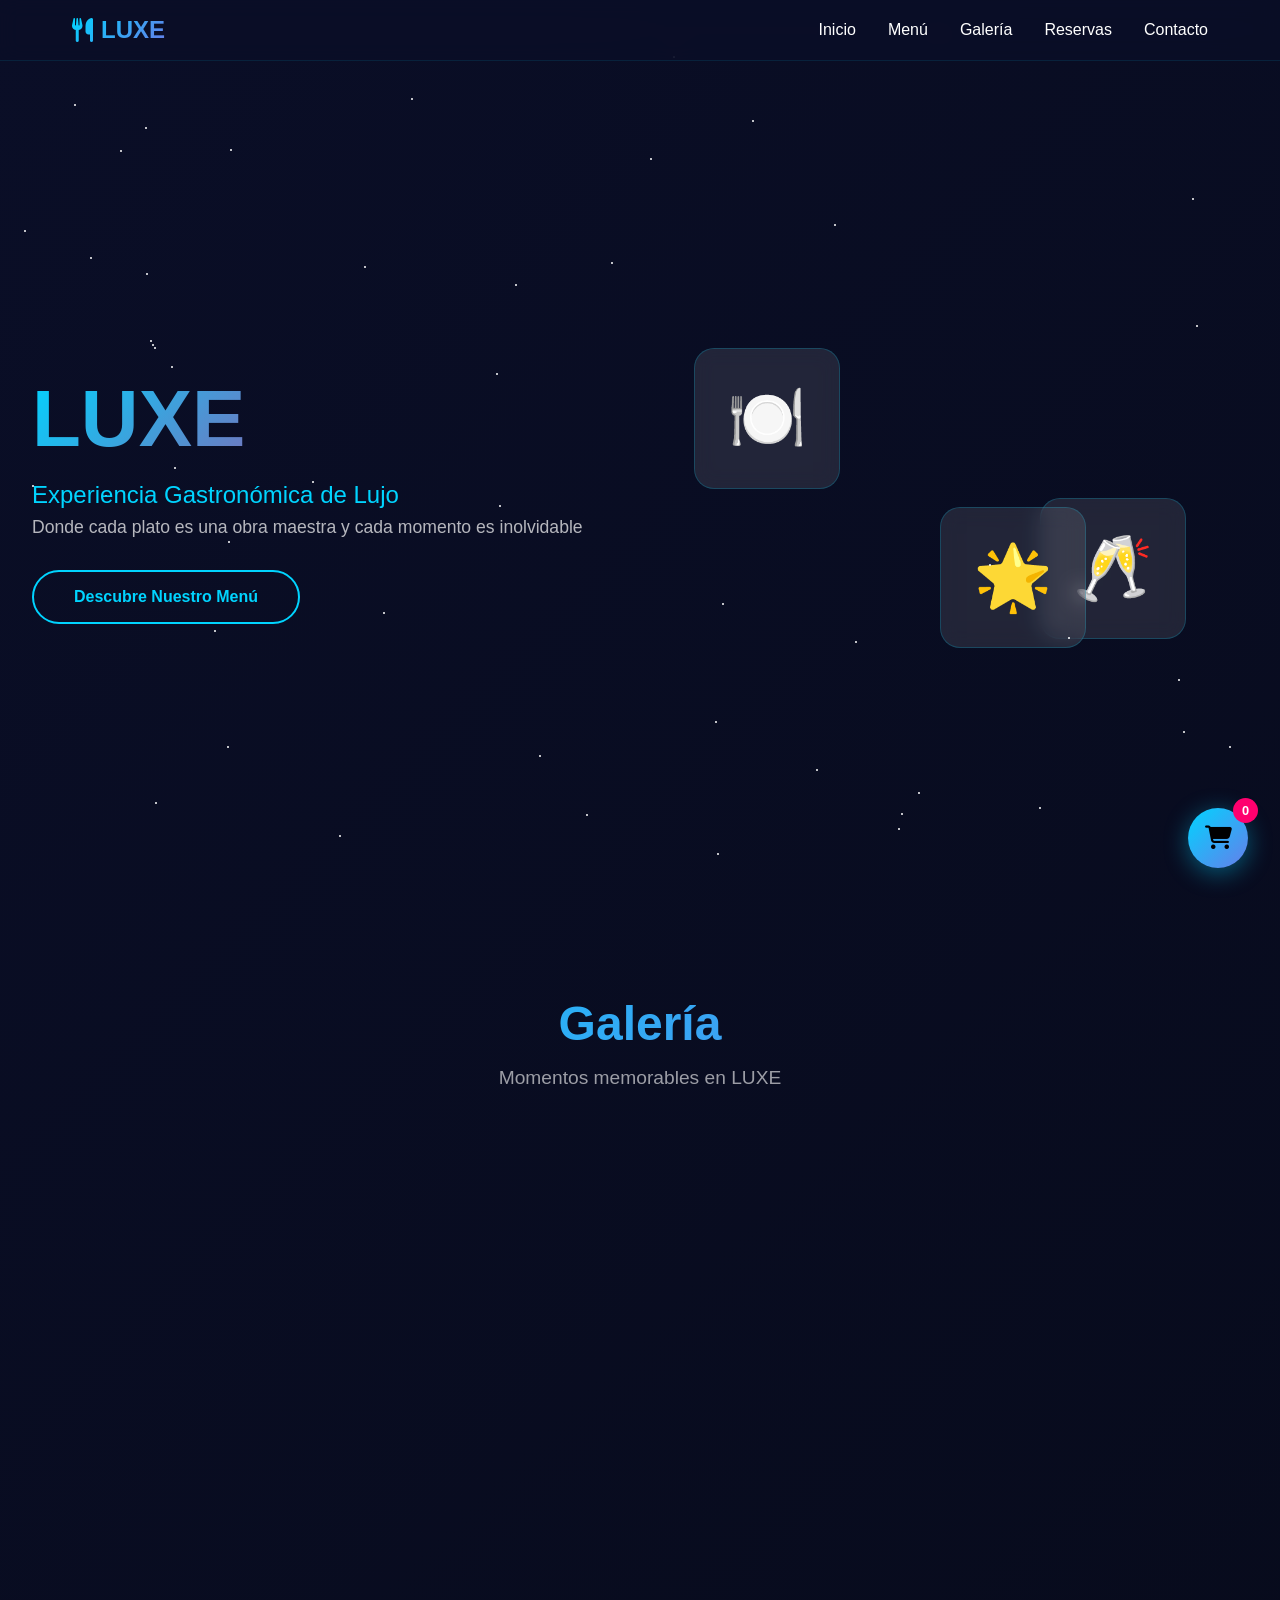
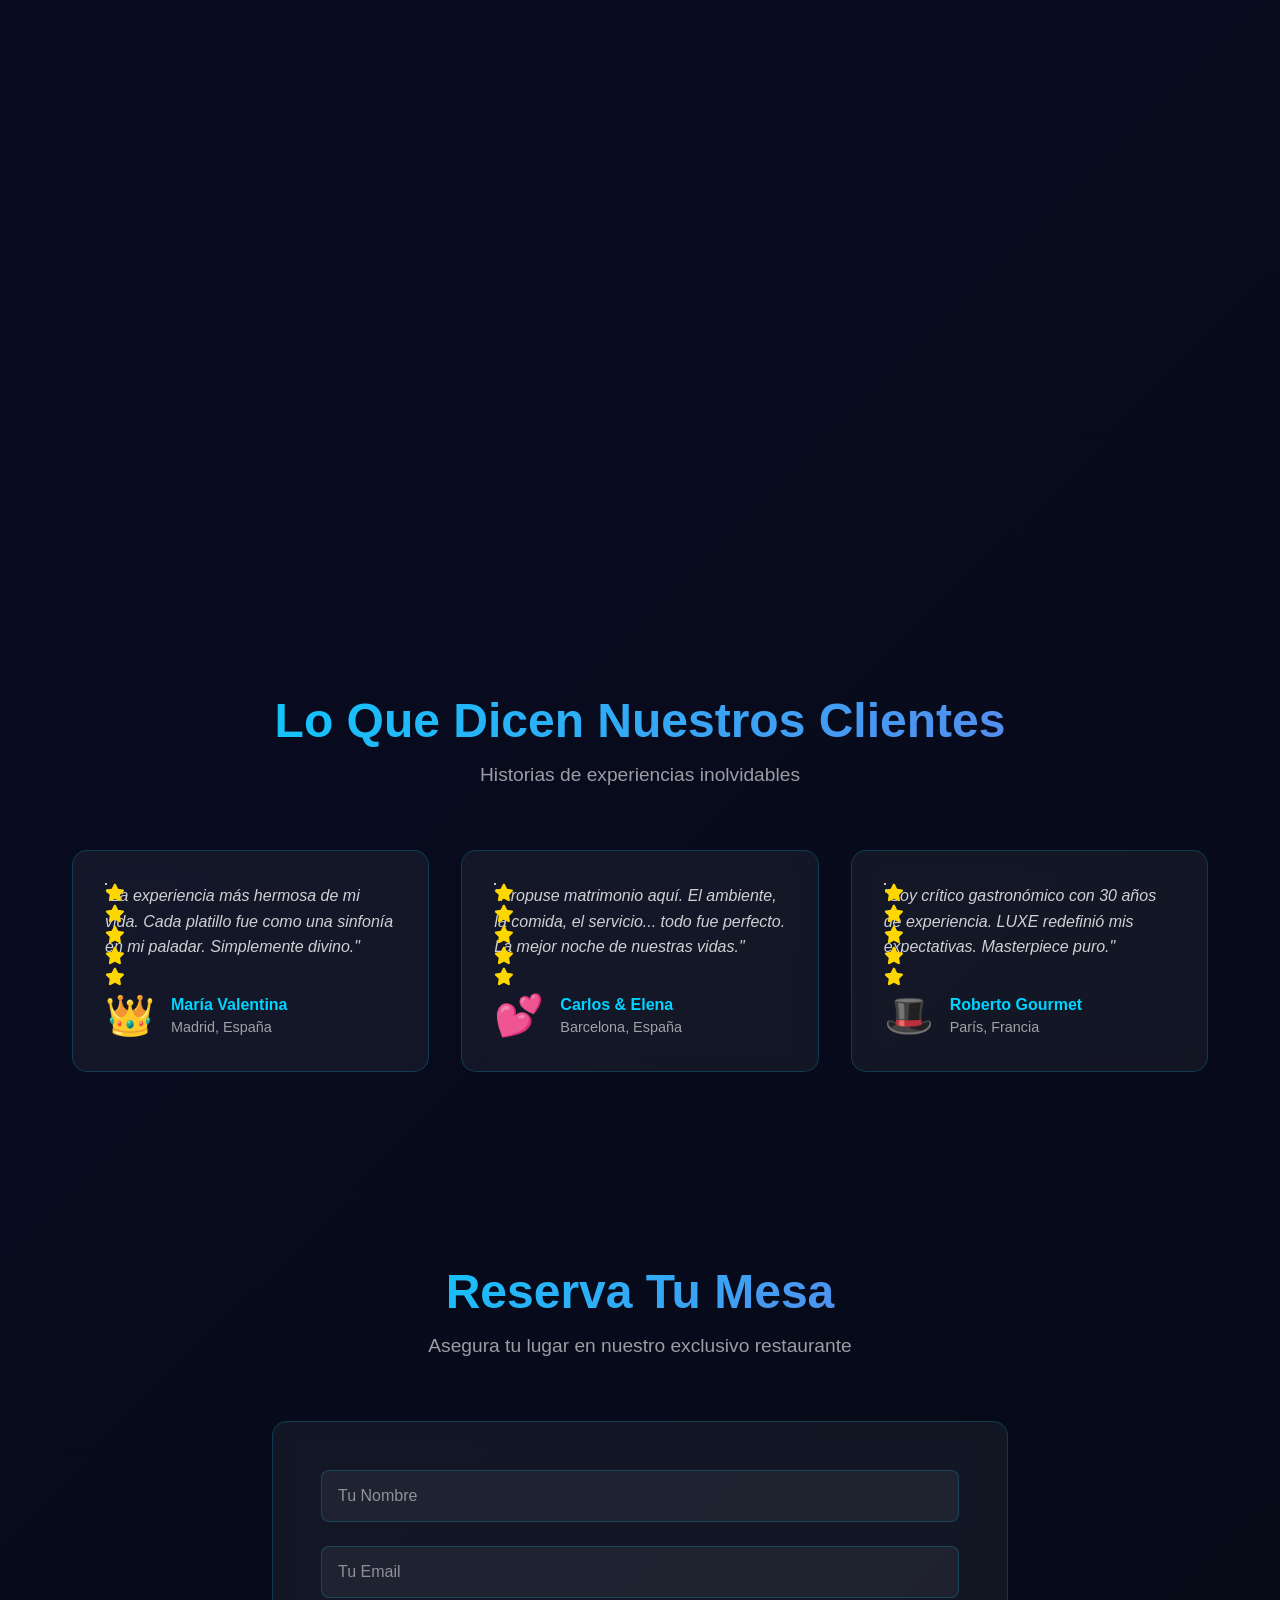
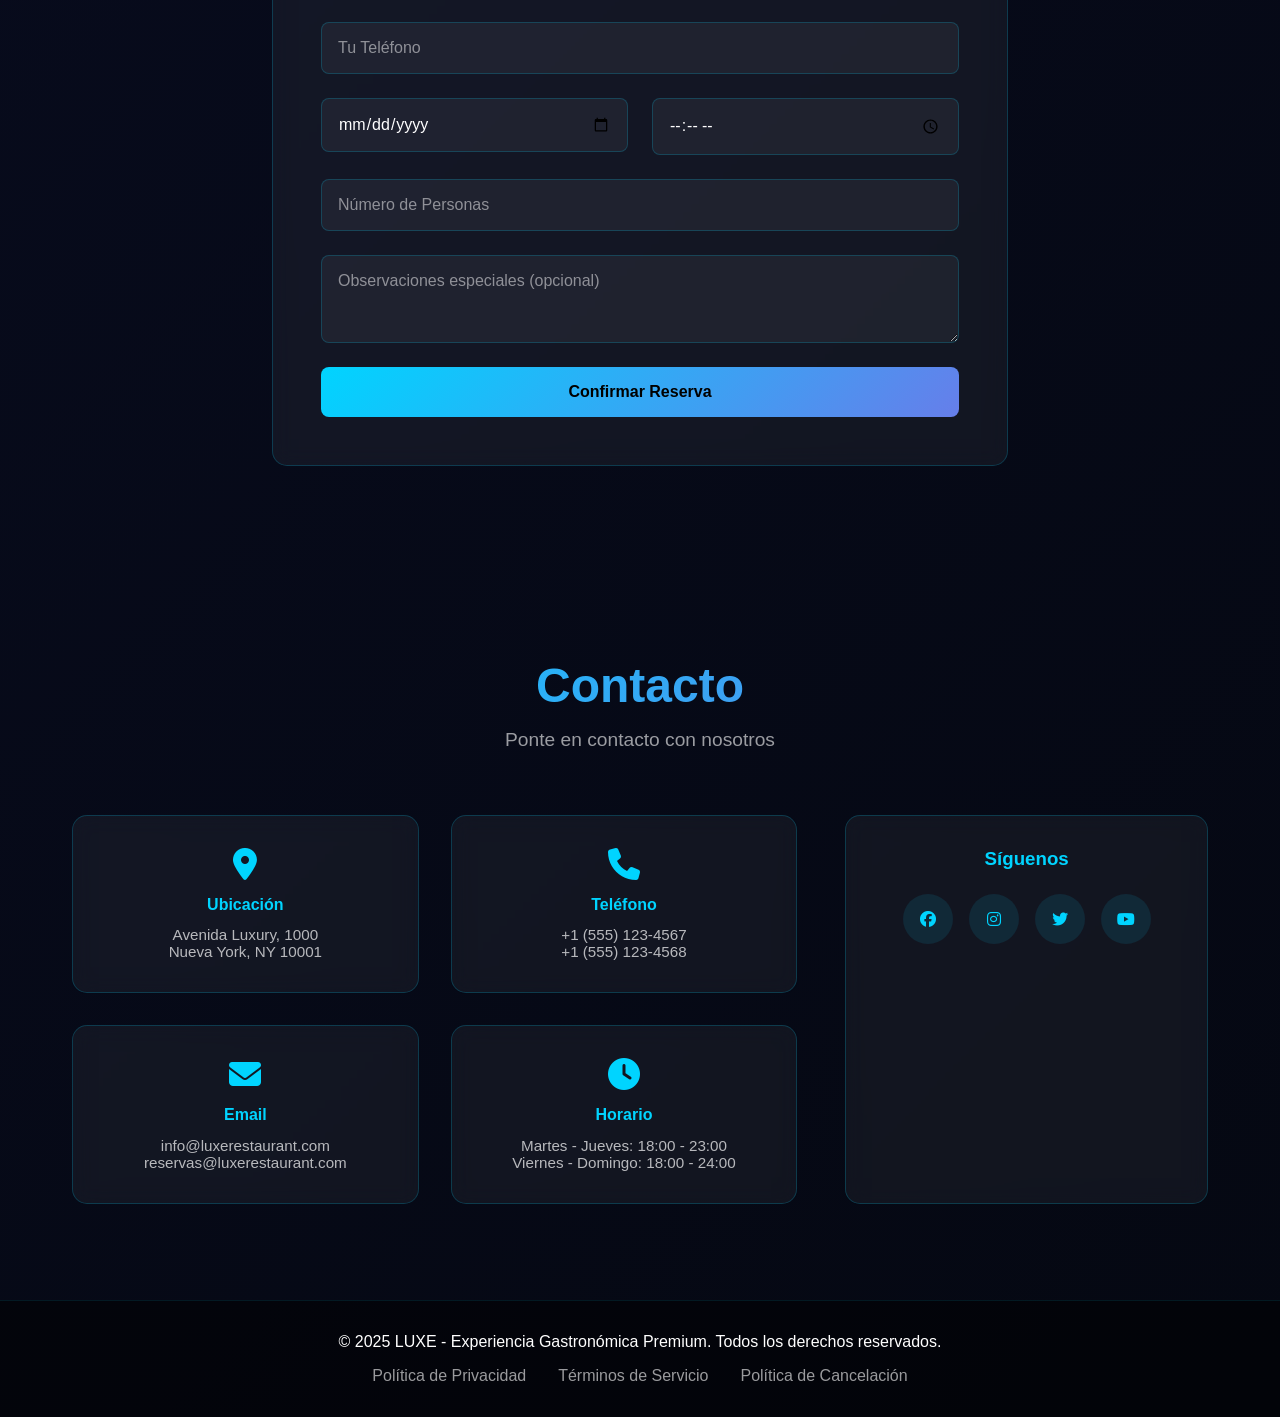
<file: restaurante/index.html>
<!DOCTYPE html>
<html lang="es">
<head>
    <meta charset="UTF-8">
    <meta name="viewport" content="width=device-width, initial-scale=1.0">
    <title>LUXE - Restaurante Gastronómico</title>
    <link rel="stylesheet" href="styles.css">
    <link rel="stylesheet" href="https://cdnjs.cloudflare.com/ajax/libs/font-awesome/6.4.0/css/all.min.css">
</head>
<body>
    <!-- NAVBAR FLOTANTE -->
    <nav class="navbar">
        <div class="nav-container">
            <div class="logo">
                <i class="fas fa-utensils"></i>
                <span>LUXE</span>
            </div>
            <ul class="nav-menu">
                <li><a href="#inicio" class="nav-link">Inicio</a></li>
                <li><a href="menu.html" class="nav-link">Menú</a></li>
                <li><a href="#galeria" class="nav-link">Galería</a></li>
                <li><a href="#reservas" class="nav-link">Reservas</a></li>
                <li><a href="#contacto" class="nav-link">Contacto</a></li>
            </ul>
            <div class="hamburger">
                <span></span>
                <span></span>
                <span></span>
            </div>
        </div>
    </nav>

    <!-- SECCIÓN HERO -->
    <section id="inicio" class="hero">
        <div class="stars"></div>
        <div class="hero-content">
            <h1 class="hero-title">LUXE</h1>
            <p class="hero-subtitle">Experiencia Gastronómica de Lujo</p>
            <p class="hero-description">Donde cada plato es una obra maestra y cada momento es inolvidable</p>
            <button class="cta-button" onclick="document.getElementById('menu').scrollIntoView({behavior: 'smooth'})">
                Descubre Nuestro Menú
            </button>
        </div>
        <div class="hero-image">
            <div class="floating-card card-1">🍽️</div>
            <div class="floating-card card-2">🥂</div>
            <div class="floating-card card-3">🌟</div>
        </div>
    </section>

    <!-- SECCIÓN MENÚ/CATÁLOGO -->
    <!-- SECCIÓN GALERÍA -->
    <section id="galeria" class="galeria">
        <div class="section-header">
            <h2>Galería</h2>
            <p>Momentos memorables en LUXE</p>
        </div>

        <div class="galeria-grid">
            <div class="galeria-item galeria-large" style="background-image: url('https://images.unsplash.com/photo-1504674900247-0877df9cc836?auto=format&fit=crop&w=1200&q=80');">
                <div class="galeria-overlay">
                    <p>Ambiente Premium</p>
                    <i class="fas fa-image"></i>
                </div>
            </div>

            <div class="galeria-item" style="background-image: url('https://images.unsplash.com/photo-1543353071-873f17a7a088?auto=format&fit=crop&w=1200&q=80');">
                <div class="galeria-overlay">
                    <p>Platos Exquisitos</p>
                    <i class="fas fa-utensils"></i>
                </div>
            </div>

            <div class="galeria-item" style="background-image: url('https://images.unsplash.com/photo-1498654896293-37aacf113fd9?auto=format&fit=crop&w=1200&q=80');">
                <div class="galeria-overlay">
                    <p>Experiencia Única</p>
                    <i class="fas fa-heart"></i>
                </div>
            </div>

            <div class="galeria-item" style="background-image: url('https://images.unsplash.com/photo-1504674900247-0877df9cc836?auto=format&fit=crop&w=1200&q=80');">
                <div class="galeria-overlay">
                    <p>Chef Maestro</p>
                    <i class="fas fa-user-chef"></i>
                </div>
            </div>

            <div class="galeria-item" style="background-image: url('https://images.unsplash.com/photo-1499636136210-6f4ee915583e?auto=format&fit=crop&w=1200&q=80');">
                <div class="galeria-overlay">
                    <p>Cena Romántica</p>
                    <i class="fas fa-ring"></i>
                </div>
            </div>

            <div class="galeria-item galeria-large" style="background-image: url('https://images.unsplash.com/photo-1447078806655-40579c2520d6?auto=format&fit=crop&w=1200&q=80');">
                <div class="galeria-overlay">
                    <p>Sunset Especial</p>
                    <i class="fas fa-sun"></i>
                </div>
            </div>
        </div>
    </section>

    <!-- SECCIÓN TESTIMONIOS -->
    <section class="testimonios">
        <div class="section-header">
            <h2>Lo Que Dicen Nuestros Clientes</h2>
            <p>Historias de experiencias inolvidables</p>
        </div>

        <div class="testimonios-grid">
            <div class="testimonio-card">
                <div class="stars">
                    <i class="fas fa-star"></i>
                    <i class="fas fa-star"></i>
                    <i class="fas fa-star"></i>
                    <i class="fas fa-star"></i>
                    <i class="fas fa-star"></i>
                </div>
                <p class="testimonio-text">"La experiencia más hermosa de mi vida. Cada platillo fue como una sinfonía en mi paladar. Simplemente divino."</p>
                <div class="cliente-info">
                    <div class="avatar">👑</div>
                    <div>
                        <p class="cliente-nombre">María Valentina</p>
                        <p class="cliente-ciudad">Madrid, España</p>
                    </div>
                </div>
            </div>

            <div class="testimonio-card">
                <div class="stars">
                    <i class="fas fa-star"></i>
                    <i class="fas fa-star"></i>
                    <i class="fas fa-star"></i>
                    <i class="fas fa-star"></i>
                    <i class="fas fa-star"></i>
                </div>
                <p class="testimonio-text">"Propuse matrimonio aquí. El ambiente, la comida, el servicio... todo fue perfecto. La mejor noche de nuestras vidas."</p>
                <div class="cliente-info">
                    <div class="avatar">💕</div>
                    <div>
                        <p class="cliente-nombre">Carlos & Elena</p>
                        <p class="cliente-ciudad">Barcelona, España</p>
                    </div>
                </div>
            </div>

            <div class="testimonio-card">
                <div class="stars">
                    <i class="fas fa-star"></i>
                    <i class="fas fa-star"></i>
                    <i class="fas fa-star"></i>
                    <i class="fas fa-star"></i>
                    <i class="fas fa-star"></i>
                </div>
                <p class="testimonio-text">"Soy crítico gastronómico con 30 años de experiencia. LUXE redefinió mis expectativas. Masterpiece puro."</p>
                <div class="cliente-info">
                    <div class="avatar">🎩</div>
                    <div>
                        <p class="cliente-nombre">Roberto Gourmet</p>
                        <p class="cliente-ciudad">París, Francia</p>
                    </div>
                </div>
            </div>
        </div>
    </section>

    <!-- SECCIÓN RESERVAS -->
    <section id="reservas" class="reservas">
        <div class="section-header">
            <h2>Reserva Tu Mesa</h2>
            <p>Asegura tu lugar en nuestro exclusivo restaurante</p>
        </div>

        <form class="reserva-form" id="reservaForm">
            <div class="form-group">
                <input type="text" placeholder="Tu Nombre" required>
            </div>
            <div class="form-group">
                <input type="email" placeholder="Tu Email" required>
            </div>
            <div class="form-group">
                <input type="tel" placeholder="Tu Teléfono" required>
            </div>
            <div class="form-row">
                <div class="form-group">
                    <input type="date" required>
                </div>
                <div class="form-group">
                    <input type="time" required>
                </div>
            </div>
            <div class="form-group">
                <input type="number" placeholder="Número de Personas" min="1" max="12" required>
            </div>
            <div class="form-group">
                <textarea placeholder="Observaciones especiales (opcional)" rows="3"></textarea>
            </div>
            <button type="submit" class="submit-btn">Confirmar Reserva</button>
        </form>
    </section>

    <!-- CARRITO FLOTANTE -->
    <div class="cart-floating">
        <button class="cart-btn" onclick="toggleCart()">
            <i class="fas fa-shopping-cart"></i>
            <span class="cart-count">0</span>
        </button>
    </div>

    <div class="cart-panel" id="cartPanel">
        <div class="cart-header">
            <h3>Tu Pedido</h3>
            <button class="close-cart" onclick="toggleCart()"><i class="fas fa-times"></i></button>
        </div>
        <div class="cart-items" id="cartItems">
            <p class="empty-cart">Tu carrito está vacío</p>
        </div>
        <div class="cart-total">
            <p>Total: $<span id="totalPrice">0</span></p>
        </div>
    </div>

    <!-- SECCIÓN CONTACTO -->
    <section id="contacto" class="contacto">
        <div class="section-header">
            <h2>Contacto</h2>
            <p>Ponte en contacto con nosotros</p>
        </div>

        <div class="contacto-content">
            <div class="contacto-info">
                <div class="info-card">
                    <i class="fas fa-map-marker-alt"></i>
                    <h4>Ubicación</h4>
                    <p>Avenida Luxury, 1000<br>Nueva York, NY 10001</p>
                </div>
                <div class="info-card">
                    <i class="fas fa-phone"></i>
                    <h4>Teléfono</h4>
                    <p>+1 (555) 123-4567<br>+1 (555) 123-4568</p>
                </div>
                <div class="info-card">
                    <i class="fas fa-envelope"></i>
                    <h4>Email</h4>
                    <p>info@luxerestaurant.com<br>reservas@luxerestaurant.com</p>
                </div>
                <div class="info-card">
                    <i class="fas fa-clock"></i>
                    <h4>Horario</h4>
                    <p>Martes - Jueves: 18:00 - 23:00<br>Viernes - Domingo: 18:00 - 24:00</p>
                </div>
            </div>

            <div class="redes-sociales">
                <h3>Síguenos</h3>
                <div class="social-icons">
                    <a href="#" class="social-icon">
                        <i class="fab fa-facebook"></i>
                    </a>
                    <a href="#" class="social-icon">
                        <i class="fab fa-instagram"></i>
                    </a>
                    <a href="#" class="social-icon">
                        <i class="fab fa-twitter"></i>
                    </a>
                    <a href="#" class="social-icon">
                        <i class="fab fa-youtube"></i>
                    </a>
                </div>
            </div>
        </div>
    </section>

    <!-- FOOTER -->
    <footer class="footer">
        <div class="footer-content">
            <p>&copy; 2025 LUXE - Experiencia Gastronómica Premium. Todos los derechos reservados.</p>
            <div class="footer-links">
                <a href="#">Política de Privacidad</a>
                <a href="#">Términos de Servicio</a>
                <a href="#">Política de Cancelación</a>
            </div>
        </div>
    </footer>

    <script src="script.js"></script>
</body>
</html>
</file>
<file: restaurante/styles.css>
* {
    margin: 0;
    padding: 0;
    box-sizing: border-box;
}

:root {
    --primary: #00d4ff;
    --secondary: #667eea;
    --tertiary: #764ba2;
    --dark: #0a0e27;
    --darker: #050812;
    --light: #f0f3ff;
    --accent: #ff006e;
    --gold: #ffd700;
}

html {
    scroll-behavior: smooth;
}

body {
    font-family: 'Segoe UI', Tahoma, Geneva, Verdana, sans-serif;
    background: linear-gradient(135deg, var(--dark) 0%, var(--darker) 100%);
    color: #fff;
    overflow-x: hidden;
}

/* ============ NAVBAR ============ */
.navbar {
    position: fixed;
    top: 0;
    width: 100%;
    background: rgba(10, 14, 39, 0.8);
    backdrop-filter: blur(10px);
    z-index: 1000;
    border-bottom: 1px solid rgba(0, 212, 255, 0.1);
    padding: 0;
}

.nav-container {
    max-width: 1200px;
    margin: 0 auto;
    display: flex;
    justify-content: space-between;
    align-items: center;
    padding: 1rem 2rem;
}

.logo {
    display: flex;
    align-items: center;
    gap: 0.5rem;
    font-size: 1.5rem;
    font-weight: bold;
    background: linear-gradient(135deg, var(--primary), var(--secondary));
    -webkit-background-clip: text;
    -webkit-text-fill-color: transparent;
    background-clip: text;
}

.nav-menu {
    display: flex;
    list-style: none;
    gap: 2rem;
}

.nav-link {
    color: #fff;
    text-decoration: none;
    font-weight: 500;
    position: relative;
    transition: color 0.3s;
}

.nav-link::after {
    content: '';
    position: absolute;
    bottom: -5px;
    left: 0;
    width: 0;
    height: 2px;
    background: linear-gradient(90deg, var(--primary), var(--secondary));
    transition: width 0.3s;
}

.nav-link:hover {
    color: var(--primary);
}

.nav-link:hover::after {
    width: 100%;
}

.hamburger {
    display: none;
    flex-direction: column;
    cursor: pointer;
}

.hamburger span {
    width: 25px;
    height: 3px;
    background: var(--primary);
    margin: 5px 0;
    transition: 0.3s;
    border-radius: 2px;
}

/* ============ HERO SECTION ============ */
.hero {
    min-height: 100vh;
    display: flex;
    align-items: center;
    justify-content: space-between;
    padding: 8rem 2rem 2rem;
    position: relative;
    overflow: hidden;
}

.stars {
    position: absolute;
    width: 2px;
    height: 2px;
    background: white;
    border-radius: 50%;
    animation: twinkle 3s infinite;
}

@keyframes twinkle {
    0%, 100% { opacity: 0.3; }
    50% { opacity: 1; }
}

.hero-content {
    flex: 1;
    z-index: 2;
    max-width: 600px;
}

.hero-title {
    font-size: 5rem;
    font-weight: 900;
    background: linear-gradient(135deg, var(--primary), var(--accent));
    -webkit-background-clip: text;
    -webkit-text-fill-color: transparent;
    background-clip: text;
    margin-bottom: 1rem;
    animation: slideInLeft 1s ease;
}

.hero-subtitle {
    font-size: 1.5rem;
    color: var(--primary);
    margin-bottom: 0.5rem;
    animation: slideInLeft 1s ease 0.2s backwards;
}

.hero-description {
    font-size: 1.1rem;
    color: rgba(255, 255, 255, 0.7);
    margin-bottom: 2rem;
    animation: slideInLeft 1s ease 0.4s backwards;
}

.cta-button {
    padding: 1rem 2.5rem;
    font-size: 1rem;
    border: 2px solid var(--primary);
    background: transparent;
    color: var(--primary);
    cursor: pointer;
    border-radius: 50px;
    font-weight: 600;
    transition: all 0.4s;
    position: relative;
    overflow: hidden;
    animation: slideInLeft 1s ease 0.6s backwards;
}

.cta-button::before {
    content: '';
    position: absolute;
    top: 0;
    left: -100%;
    width: 100%;
    height: 100%;
    background: linear-gradient(135deg, var(--primary), var(--secondary));
    transition: left 0.4s;
    z-index: -1;
}

.cta-button:hover::before {
    left: 0;
}

.cta-button:hover {
    color: white;
}

.hero-image {
    flex: 1;
    display: flex;
    justify-content: center;
    align-items: center;
    position: relative;
    height: 500px;
}

.floating-card {
    position: absolute;
    font-size: 4rem;
    border-radius: 20px;
    padding: 2rem;
    background: rgba(255, 255, 255, 0.1);
    backdrop-filter: blur(10px);
    border: 1px solid rgba(0, 212, 255, 0.2);
    animation: float 6s ease-in-out infinite;
}

.card-1 {
    top: 20%;
    left: 10%;
    animation-delay: 0s;
}

.card-2 {
    top: 50%;
    right: 10%;
    animation-delay: 1s;
}

.card-3 {
    bottom: 20%;
    left: 50%;
    animation-delay: 2s;
}

@keyframes float {
    0%, 100% { transform: translateY(0px); }
    50% { transform: translateY(-30px); }
}

@keyframes slideInLeft {
    from {
        opacity: 0;
        transform: translateX(-50px);
    }
    to {
        opacity: 1;
        transform: translateX(0);
    }
}

/* ============ SECTION HEADERS ============ */
.section-header {
    text-align: center;
    margin-bottom: 4rem;
}

.section-header h2 {
    font-size: 3rem;
    margin-bottom: 1rem;
    background: linear-gradient(135deg, var(--primary), var(--secondary));
    -webkit-background-clip: text;
    -webkit-text-fill-color: transparent;
    background-clip: text;
}

.section-header p {
    font-size: 1.2rem;
    color: rgba(255, 255, 255, 0.6);
}

/* ============ MENU SECTION ============ */
.menu {
    padding: 6rem 2rem;
    max-width: 1400px;
    margin: 0 auto;
}

.menu-filters {
    display: inline-flex;
    justify-content: center;
    gap: 0.5rem;
    margin-bottom: 3rem;
    flex-wrap: wrap;
    background: rgba(255, 255, 255, 0.05);
    border: 1px solid rgba(255, 255, 255, 0.1);
    border-radius: 999px;
    padding: 0.5rem;
}

.filter-btn {
    padding: 0.9rem 1.8rem;
    border: none;
    background: transparent;
    color: rgba(255, 255, 255, 0.8);
    cursor: pointer;
    border-radius: 999px;
    font-weight: 700;
    transition: all 0.35s ease;
}

.filter-btn.active,
.filter-btn:hover {
    background: rgba(0, 212, 255, 0.15);
    color: var(--light);
    box-shadow: 0 12px 25px rgba(0, 212, 255, 0.12);
}

.filter-btn.active {
    background: linear-gradient(135deg, rgba(0, 212, 255, 0.2), rgba(102, 126, 234, 0.35));
    color: #fff;
}

.menu-grid {
    display: grid;
    grid-template-columns: repeat(auto-fit, minmax(280px, 1fr));
    gap: 2rem;
}

.menu-item {
    background: rgba(255, 255, 255, 0.05);
    backdrop-filter: blur(10px);
    border: 1px solid rgba(0, 212, 255, 0.2);
    border-radius: 15px;
    padding: 1.5rem;
    transition: all 0.4s;
    display: flex;
    flex-direction: column;
    opacity: 1;
    animation: fadeIn 0.5s ease;
}

.menu-item:hover {
    background: rgba(255, 255, 255, 0.08);
    border-color: var(--primary);
    transform: translateY(-10px);
    box-shadow: 0 20px 40px rgba(0, 212, 255, 0.2);
}

.item-image {
    width: 100%;
    height: 190px;
    margin-bottom: 1rem;
    border-radius: 18px;
    overflow: hidden;
    box-shadow: inset 0 0 0 1px rgba(255, 255, 255, 0.08);
}

.item-image img {
    width: 100%;
    height: 100%;
    object-fit: cover;
    display: block;
    transition: transform 0.4s ease;
}

.menu-item:hover .item-image img {
    transform: scale(1.05);
}

.menu-item h3 {
    font-size: 1.3rem;
    margin-bottom: 0.7rem;
    color: var(--primary);
}

.menu-item p {
    font-size: 0.95rem;
    color: rgba(255, 255, 255, 0.7);
    margin-bottom: 1.5rem;
    flex-grow: 1;
}

.item-footer {
    display: flex;
    justify-content: space-between;
    align-items: center;
    margin-top: auto;
}

.price {
    font-size: 1.3rem;
    font-weight: bold;
    color: var(--gold);
}

.add-cart-btn {
    width: 40px;
    height: 40px;
    border-radius: 50%;
    background: linear-gradient(135deg, var(--primary), var(--secondary));
    border: none;
    color: #000;
    cursor: pointer;
    font-size: 1.2rem;
    transition: all 0.3s;
    display: flex;
    align-items: center;
    justify-content: center;
}

.add-cart-btn:hover {
    transform: scale(1.1);
    box-shadow: 0 0 20px rgba(0, 212, 255, 0.5);
}

.menu-item.hidden {
    display: none;
}

@keyframes fadeIn {
    from {
        opacity: 0;
        transform: translateY(20px);
    }
    to {
        opacity: 1;
        transform: translateY(0);
    }
}

/* ============ GALERÍA ============ */
.galeria {
    padding: 6rem 2rem;
    max-width: 1400px;
    margin: 0 auto;
}

.galeria-grid {
    display: grid;
    grid-template-columns: repeat(3, 1fr);
    gap: 1.5rem;
    grid-auto-rows: 300px;
}

.galeria-item {
    border-radius: 15px;
    overflow: hidden;
    position: relative;
    cursor: pointer;
    background-size: cover;
    background-position: center;
    transition: all 0.4s;
}

.galeria-item:hover {
    transform: scale(1.05);
}

.galeria-large {
    grid-column: 2 / 4;
}

.galeria-overlay {
    position: absolute;
    top: 0;
    left: 0;
    right: 0;
    bottom: 0;
    background: rgba(0, 0, 0, 0.5);
    display: flex;
    flex-direction: column;
    justify-content: center;
    align-items: center;
    opacity: 0;
    transition: opacity 0.3s;
    gap: 1rem;
}

.galeria-item:hover .galeria-overlay {
    opacity: 1;
}

.galeria-overlay p {
    font-size: 1.3rem;
    font-weight: bold;
}

.galeria-overlay i {
    font-size: 2.5rem;
}

/* ============ TESTIMONIOS ============ */
.testimonios {
    padding: 6rem 2rem;
    max-width: 1200px;
    margin: 0 auto;
}

.testimonios-grid {
    display: grid;
    grid-template-columns: repeat(auto-fit, minmax(300px, 1fr));
    gap: 2rem;
}

.testimonio-card {
    background: rgba(255, 255, 255, 0.05);
    backdrop-filter: blur(10px);
    border: 1px solid rgba(0, 212, 255, 0.2);
    border-radius: 15px;
    padding: 2rem;
    transition: all 0.4s;
}

.testimonio-card:hover {
    background: rgba(255, 255, 255, 0.08);
    border-color: var(--accent);
    transform: translateY(-10px);
}

.stars {
    color: var(--gold);
    margin-bottom: 1.5rem;
    font-size: 1.1rem;
}

.testimonio-text {
    font-size: 1rem;
    line-height: 1.6;
    color: rgba(255, 255, 255, 0.8);
    margin-bottom: 2rem;
    font-style: italic;
}

.cliente-info {
    display: flex;
    align-items: center;
    gap: 1rem;
}

.avatar {
    font-size: 2.5rem;
}

.cliente-nombre {
    font-weight: bold;
    color: var(--primary);
    margin-bottom: 0.3rem;
}

.cliente-ciudad {
    font-size: 0.9rem;
    color: rgba(255, 255, 255, 0.6);
}

/* ============ RESERVAS ============ */
.reservas {
    padding: 6rem 2rem;
    max-width: 800px;
    margin: 0 auto;
}

.reserva-form {
    background: rgba(255, 255, 255, 0.05);
    backdrop-filter: blur(10px);
    border: 1px solid rgba(0, 212, 255, 0.2);
    border-radius: 15px;
    padding: 3rem;
    display: grid;
    gap: 1.5rem;
}

.form-group {
    display: flex;
    flex-direction: column;
}

.form-group input,
.form-group textarea {
    padding: 1rem;
    border: 1px solid rgba(0, 212, 255, 0.2);
    background: rgba(255, 255, 255, 0.05);
    border-radius: 8px;
    color: #fff;
    font-size: 1rem;
    transition: all 0.3s;
    font-family: inherit;
}

.form-group input::placeholder,
.form-group textarea::placeholder {
    color: rgba(255, 255, 255, 0.5);
}

.form-group input:focus,
.form-group textarea:focus {
    outline: none;
    border-color: var(--primary);
    background: rgba(255, 255, 255, 0.1);
}

.form-row {
    display: grid;
    grid-template-columns: 1fr 1fr;
    gap: 1.5rem;
}

.submit-btn {
    padding: 1rem 2rem;
    background: linear-gradient(135deg, var(--primary), var(--secondary));
    border: none;
    border-radius: 8px;
    color: #000;
    font-weight: bold;
    font-size: 1rem;
    cursor: pointer;
    transition: all 0.3s;
}

.submit-btn:hover {
    transform: translateY(-2px);
    box-shadow: 0 10px 30px rgba(0, 212, 255, 0.4);
}

/* ============ CARRITO FLOTANTE ============ */
.cart-floating {
    position: fixed;
    bottom: 2rem;
    right: 2rem;
    z-index: 999;
}

.cart-btn {
    width: 60px;
    height: 60px;
    border-radius: 50%;
    background: linear-gradient(135deg, var(--primary), var(--secondary));
    border: none;
    color: #000;
    font-size: 1.5rem;
    cursor: pointer;
    transition: all 0.3s;
    position: relative;
    box-shadow: 0 5px 25px rgba(0, 212, 255, 0.4);
}

.cart-btn:hover {
    transform: scale(1.1);
}

.cart-count {
    position: absolute;
    top: -10px;
    right: -10px;
    background: var(--accent);
    color: white;
    width: 25px;
    height: 25px;
    border-radius: 50%;
    display: flex;
    align-items: center;
    justify-content: center;
    font-weight: bold;
    font-size: 0.8rem;
}

.cart-panel {
    position: fixed;
    right: -400px;
    bottom: 0;
    width: 400px;
    height: 100vh;
    background: linear-gradient(135deg, rgba(10, 14, 39, 0.95), rgba(5, 8, 18, 0.95));
    border-left: 1px solid rgba(0, 212, 255, 0.2);
    backdrop-filter: blur(10px);
    transition: right 0.3s;
    z-index: 998;
    display: flex;
    flex-direction: column;
}

.cart-panel.active {
    right: 0;
}

.cart-header {
    padding: 2rem;
    border-bottom: 1px solid rgba(0, 212, 255, 0.2);
    display: flex;
    justify-content: space-between;
    align-items: center;
}

.close-cart {
    background: none;
    border: none;
    color: #fff;
    font-size: 1.5rem;
    cursor: pointer;
}

.cart-items {
    flex-grow: 1;
    padding: 1.5rem;
    overflow-y: auto;
}

.empty-cart {
    text-align: center;
    color: rgba(255, 255, 255, 0.5);
}

.cart-item {
    background: rgba(255, 255, 255, 0.05);
    border-radius: 8px;
    padding: 1rem;
    margin-bottom: 1rem;
    display: flex;
    justify-content: space-between;
    align-items: center;
}

.cart-item-name {
    flex-grow: 1;
    color: var(--primary);
}

.cart-item-price {
    color: var(--gold);
    font-weight: bold;
}

.cart-total {
    padding: 2rem;
    border-top: 1px solid rgba(0, 212, 255, 0.2);
    font-size: 1.3rem;
    font-weight: bold;
    text-align: right;
}

/* ============ CONTACTO ============ */
.contacto {
    padding: 6rem 2rem;
    max-width: 1200px;
    margin: 0 auto;
}

.contacto-content {
    display: grid;
    grid-template-columns: 2fr 1fr;
    gap: 3rem;
    margin-top: 3rem;
}

.contacto-info {
    display: grid;
    grid-template-columns: repeat(2, 1fr);
    gap: 2rem;
}

.info-card {
    background: rgba(255, 255, 255, 0.05);
    backdrop-filter: blur(10px);
    border: 1px solid rgba(0, 212, 255, 0.2);
    border-radius: 15px;
    padding: 2rem;
    text-align: center;
    transition: all 0.3s;
}

.info-card:hover {
    background: rgba(255, 255, 255, 0.08);
    border-color: var(--primary);
}

.info-card i {
    font-size: 2rem;
    color: var(--primary);
    margin-bottom: 1rem;
}

.info-card h4 {
    margin-bottom: 0.8rem;
    color: var(--primary);
}

.info-card p {
    color: rgba(255, 255, 255, 0.7);
    font-size: 0.95rem;
}

.redes-sociales {
    background: rgba(255, 255, 255, 0.05);
    backdrop-filter: blur(10px);
    border: 1px solid rgba(0, 212, 255, 0.2);
    border-radius: 15px;
    padding: 2rem;
    text-align: center;
}

.redes-sociales h3 {
    margin-bottom: 1.5rem;
    color: var(--primary);
}

.social-icons {
    display: flex;
    gap: 1rem;
    justify-content: center;
}

.social-icon {
    width: 50px;
    height: 50px;
    border-radius: 50%;
    background: rgba(0, 212, 255, 0.1);
    display: flex;
    align-items: center;
    justify-content: center;
    color: var(--primary);
    text-decoration: none;
    transition: all 0.3s;
}

.social-icon:hover {
    background: linear-gradient(135deg, var(--primary), var(--secondary));
    color: #000;
    transform: scale(1.1);
}

/* ============ FOOTER ============ */
.footer {
    background: rgba(0, 0, 0, 0.5);
    border-top: 1px solid rgba(0, 212, 255, 0.1);
    padding: 2rem;
    text-align: center;
}

.footer-content {
    max-width: 1200px;
    margin: 0 auto;
}

.footer-links {
    display: flex;
    justify-content: center;
    gap: 2rem;
    margin-top: 1rem;
}

.footer-links a {
    color: rgba(255, 255, 255, 0.6);
    text-decoration: none;
    transition: color 0.3s;
}

.footer-links a:hover {
    color: var(--primary);
}

/* ============ RESPONSIVE ============ */
@media (max-width: 768px) {
    .hamburger {
        display: flex;
    }

    .nav-menu {
        display: none;
    }

    .hero-title {
        font-size: 3rem;
    }

    .hero {
        flex-direction: column;
        padding: 6rem 1rem 1rem;
    }

    .hero-image {
        display: none;
    }

    .section-header h2 {
        font-size: 2rem;
    }

    .menu-grid {
        grid-template-columns: repeat(auto-fit, minmax(200px, 1fr));
    }

    .galeria-grid {
        grid-template-columns: 1fr 1fr;
        grid-auto-rows: 200px;
    }

    .galeria-large {
        grid-column: auto;
    }

    .reserva-form {
        padding: 2rem;
    }

    .form-row {
        grid-template-columns: 1fr;
    }

    .contacto-content {
        grid-template-columns: 1fr;
    }

    .contacto-info {
        grid-template-columns: 1fr;
    }

    .cart-panel {
        width: 100%;
        right: -100%;
    }

    .cart-btn {
        width: 50px;
        height: 50px;
        font-size: 1.2rem;
    }
}

@media (max-width: 480px) {
    .hero-title {
        font-size: 2rem;
    }

    .section-header h2 {
        font-size: 1.5rem;
    }

    .menu-grid {
        grid-template-columns: 1fr;
    }

    .galeria-grid {
        grid-template-columns: 1fr;
    }

    .testimonios-grid {
        grid-template-columns: 1fr;
    }

    .floating-card {
        font-size: 2.5rem;
        padding: 1rem;
    }
}
</file>
